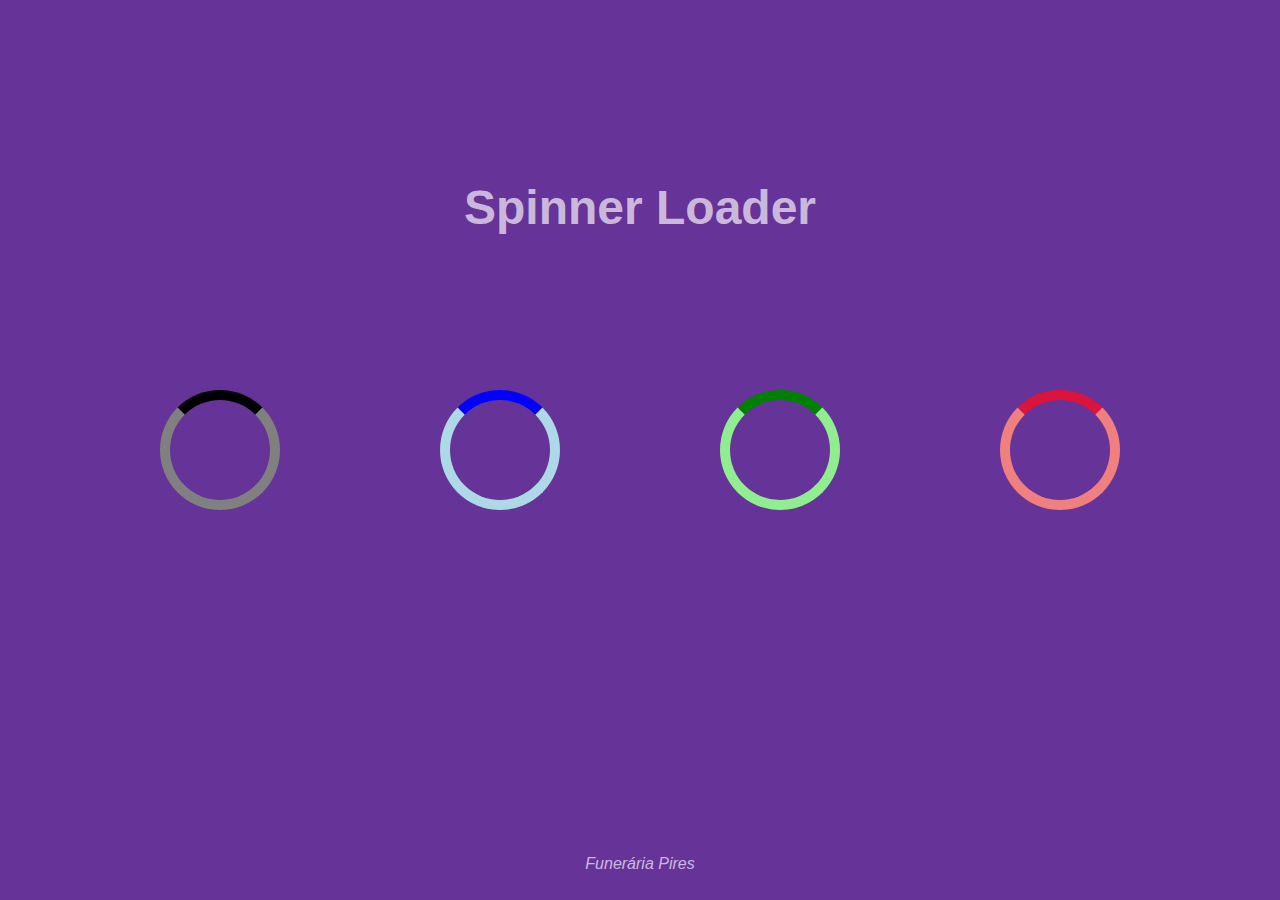
<file: 01-spinner-simples/index.html>
<!DOCTYPE html>
<html lang="en">
<head>
    <meta charset="UTF-8">
    <meta name="viewport" content="width=device-width, initial-scale=1.0">
    <title>spinner loader</title>
    <meta name="author" content="FUNÉRARIA PIRES">
    <meta name="description" content="spinner loader">
    <link rel="stylesheet" href="./spinner.css">
    <link rel="stylesheet" href="style.css">
</head>
<body>
    <div class="spinner black"></div>
    <div class="spinner blue"></div>
    <div class="spinner green"></div>
    <div class="spinner red"></div>
</body>
</html>
</file>
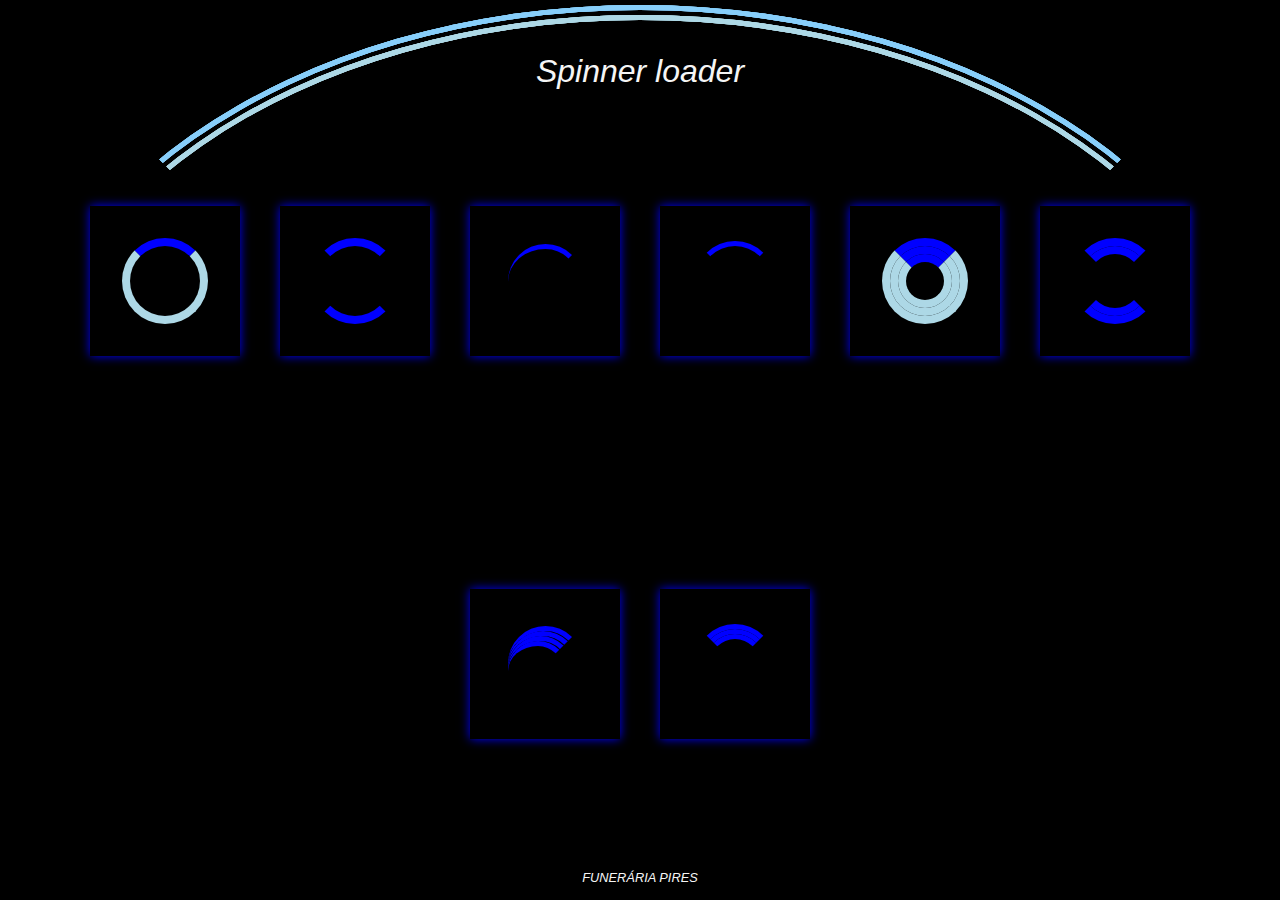
<file: 02-spinner-loader/index.html>
<!DOCTYPE html>
<html lang="pt-br">
<head>
    <meta charset="UTF-8">
    <meta name="viewport" content="width=device-width, initial-scale=1.0">
    <title>spinner loader</title>
    <link rel="stylesheet" href="./spinner.css">
    <link rel="stylesheet" href="style.css">
</head>
<body>
    <header>
        Spinner loader
    </header>
    <main>
        <div> <div class="spinner"></div> </div>
        <div> <div class="spinner-dual"></div> </div>
        <div> <div class="spinner-fast"></div> </div>
        <div> <div class="spinner-triple"></div> </div>

        <div>
            <div class="spinner">
                <div class="spinner">
                    <div class="spinner"></div>
                </div>
            </div>
        </div>

        <div> 
            <div class="spinner-dual">
                <div class="spinner-dual"></div>
            </div>
        </div>

        <div>
             <div class="spinner-fast">
                <div class="spinner-fast">
                    <div class="spinner-fast">
                        <div class="spinner-fast"></div>
                    </div>
                </div>
             </div>
        </div>

        <div> 
            <div class="spinner-triple">
                <div class="spinner-triple">
                    <div class="spinner-triple"></div>
                </div>
            </div> 
        </div>

    </main>
    
    <footer>
       FUNERÁRIA PIRES
    </footer>
</body>
</html>
</file>
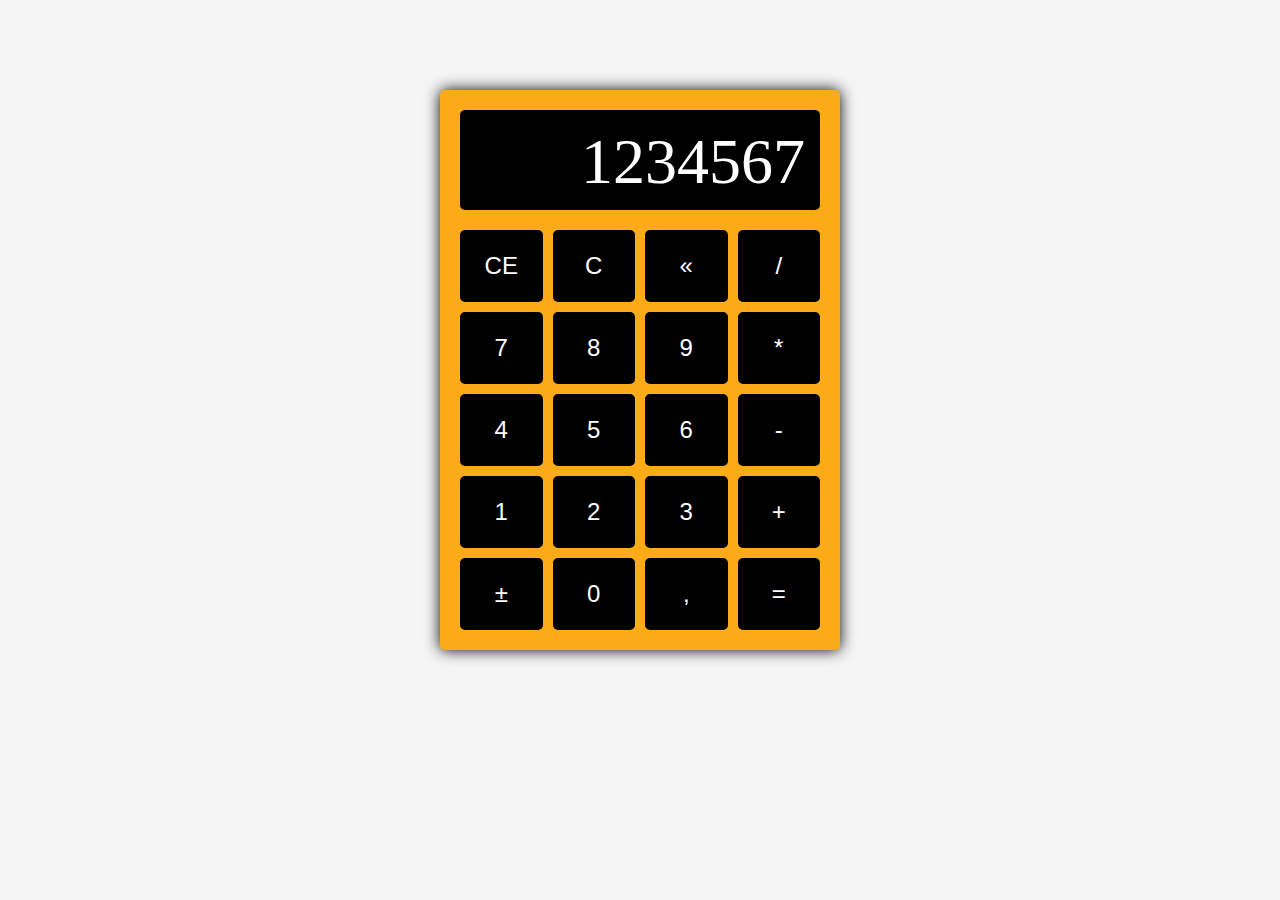
<file: 03-calculadora/index.html>
<!DOCTYPE html>
<html lang="en">
<head>
    <meta charset="UTF-8">
    <meta name="viewport" content="width=device-width, initial-scale=1.0">
    <link rel="stylesheet" href="style.css">
    <title>calculadora</title>
</head>
<body>
    <div class="calculator">
        <div class="display">1234567</div>
        <div class="calculator-buttons">
            <button>CE</button>
            <button>C</button>
            <button>«</button>
            <button>/</button>
            <button>7</button>
            <button>8</button>
            <button>9</button>
            <button>*</button>
            <button>4</button>
            <button>5</button>
            <button>6</button>
            <button>-</button>
            <button>1</button>
            <button>2</button>
            <button>3</button>
            <button>+</button>
            <button>±</button>
            <button>0</button>
            <button>,</button>
            <button>=</button>
        </div>
    </div>
    
</body>
</html>
</file>
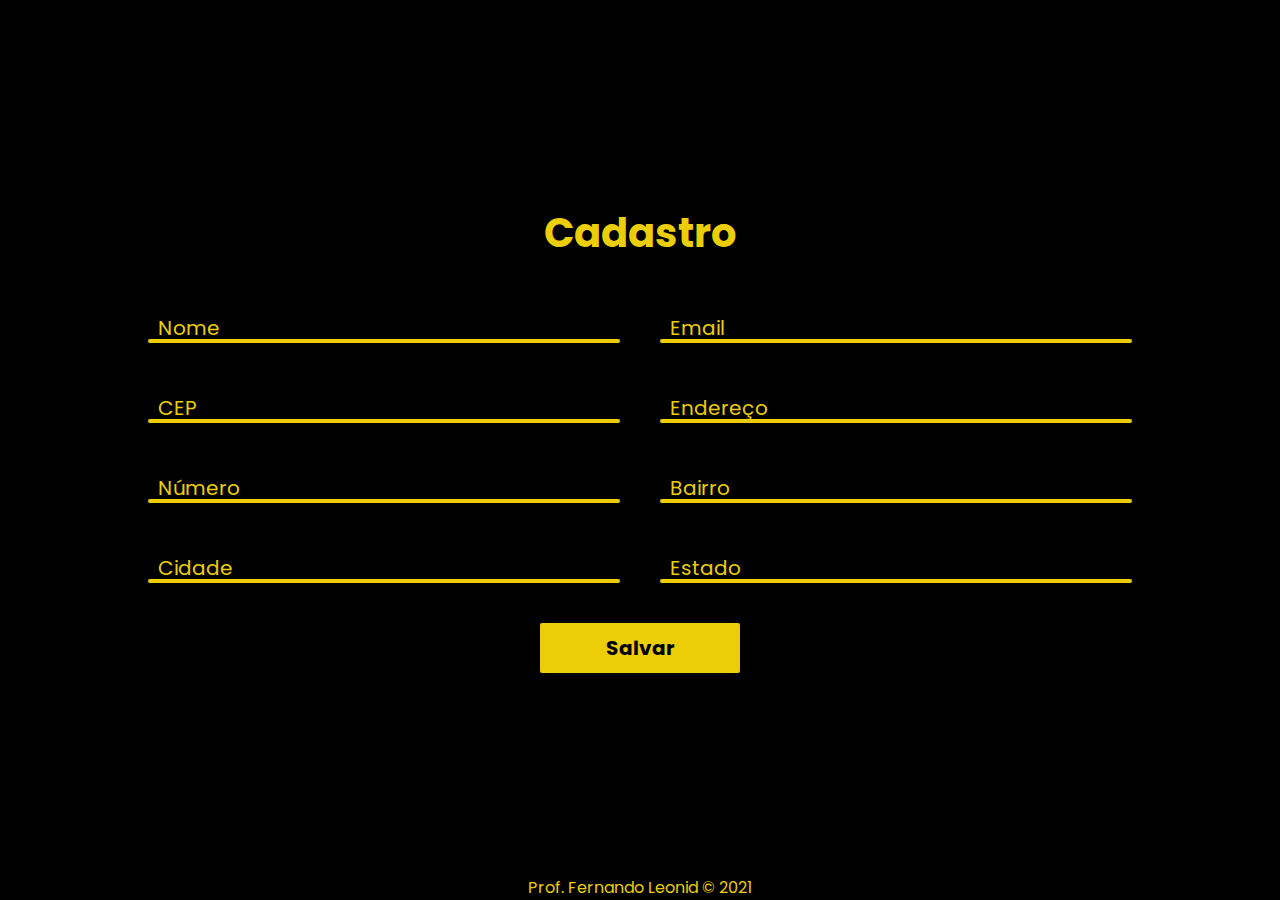
<file: 04-formulario/index.html>
<!DOCTYPE html>
<html lang="pt-br">
<head>
    <meta charset="UTF-8">
    <meta name="viewport" content="width=device-width, initial-scale=1.0">
    <link rel="stylesheet" href=".\style.css">
    <script src="index.js" type="module" defer></script>
    <title>Cadastro</title>
</head>
<body>
    <main class="container">
        <h1 class="title">Cadastro</h1>
        <div class="row">
            <div class="inputbox">
                <input type="text" id="nome" required>
                <label for="nome">Nome</label>
            </div>
            <div class="inputbox">
                <input type="text" id="email"  required>
                <label for="email">Email</label>
            </div>
        </div>
        <div class="row">
            <div class="inputbox">
                <input type="text" id="cep"  required>
                <label for="cep">CEP</label>
            </div>
            <div class="inputbox">
                <input type="text" id="endereco"  required>
                <label for="endereco">Endereço</label>
            </div>
            <div class="inputbox">
                <input type="text" id="numero"  required>
                <label for="numero">Número</label>
            </div>
        <!-- </div> -->
        <!-- <div class="row"> -->
            <div class="inputbox">
                <input type="text" id="bairro"  required>
                <label for="bairro">Bairro</label>
            </div>
            <div class="inputbox">
                <input type="text" id="cidade"  required>
                <label for="cidade">Cidade</label>
            </div>
            <div class="inputbox">
                <input type="text" id="estado"  required>
                <label for="estado">Estado</label>
            </div>
        </div>
        <div class="row">
            <button id="btn">Salvar</button>
        </div>
    </main>
    <footer>
        Prof. Fernando Leonid &#169 2021
    </footer>
</body>
</html>
</file>
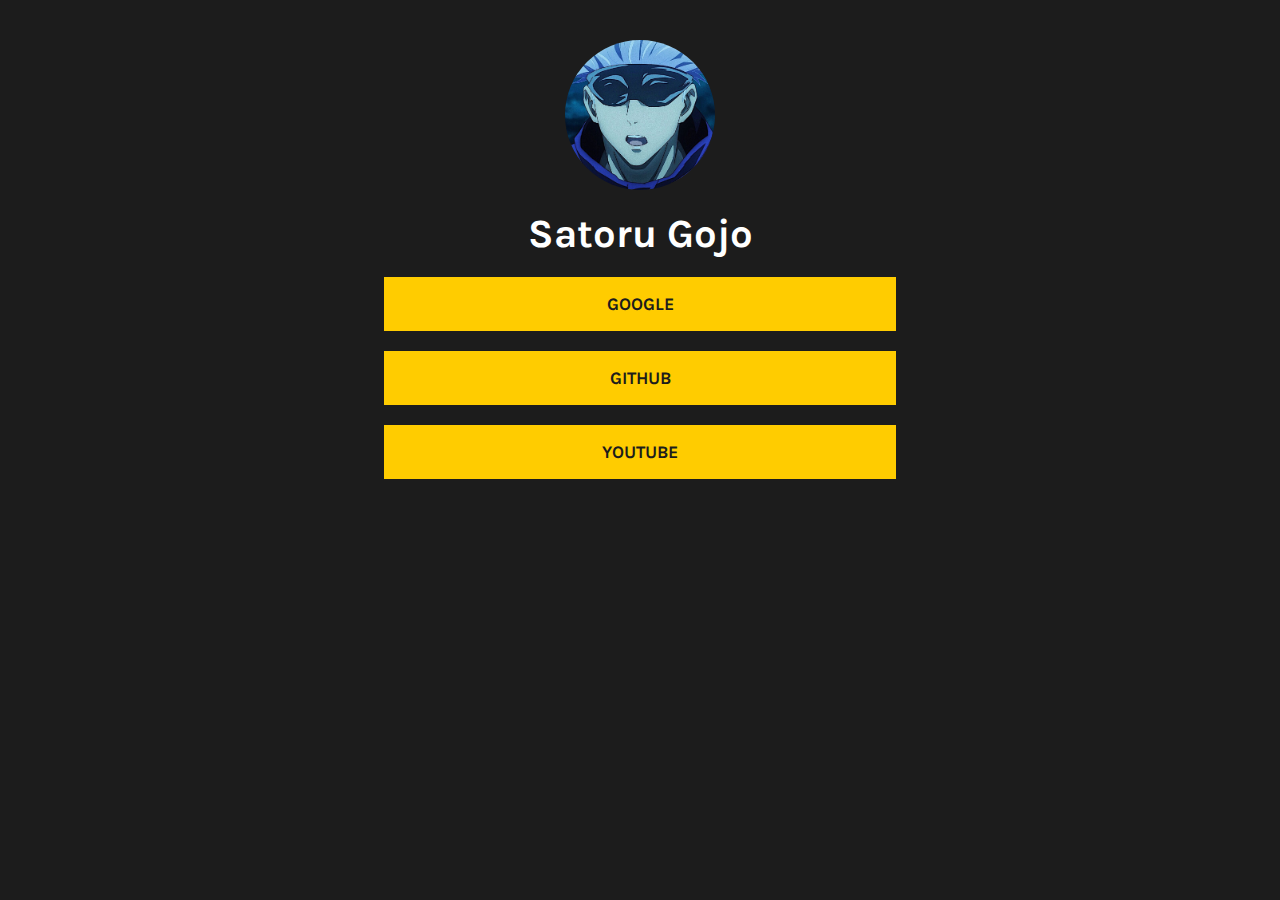
<file: 05-linkTree/index.html>
<!DOCTYPE html>
<html lang="pt-BR">
<head>
    <meta charset="UTF-8">
    <meta http-equiv="X-UA-Compatible" content="IE=edge">
    <meta name="viewport" 
          content="width=device-width, initial-scale=1.0">
    <link rel="stylesheet" href="style.css">
    <title>LinkTree</title>
</head>
<body>
    <div class="link-tree">
        <img src="img/satorugojo.jpg" alt="Satoru Gojo">
        <h1>Satoru Gojo</h1>
        <a href="http://www.google.com">Google</a>
        <a href="http://www.github.com" >github</a>
        <a href="http://www.youtube.com" >youtube</a>
    </div>
</body>
</html>
</file>
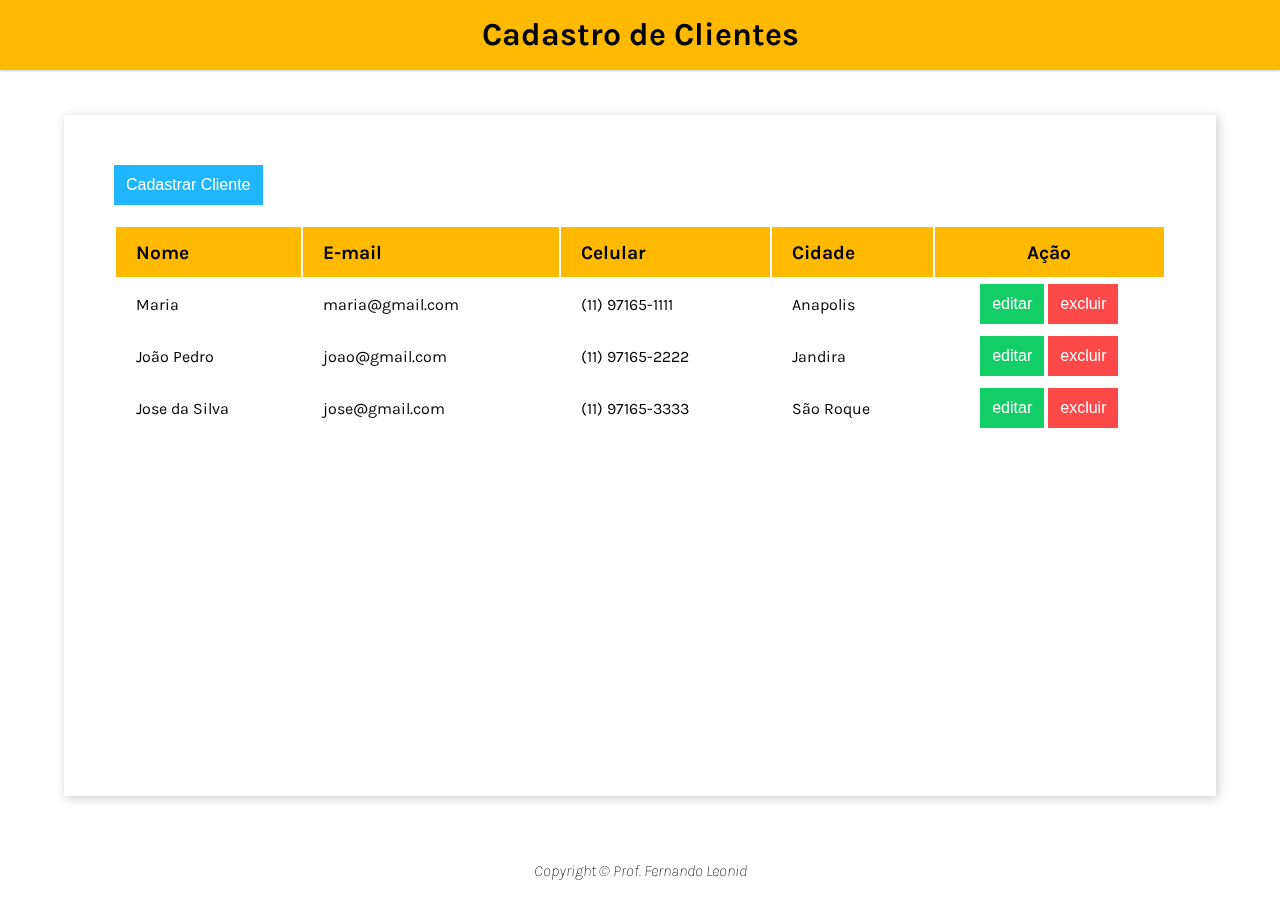
<file: 07-crud/index.html>
<!DOCTYPE html>
<html lang="pt-BR">
<head>
    <meta charset="UTF-8">
    <meta http-equiv="X-UA-Compatible" content="IE=edge">
    <meta name="viewport" content="width=device-width, initial-scale=1.0">
    <link rel="preconnect" href="https://fonts.gstatic.com">
    <link href="https://fonts.googleapis.com/css2?family=Karla:ital,wght@0,400;0,700;1,200;1,800&display=swap" rel="stylesheet">
    <link rel="stylesheet" href="css/main.css">
    <link rel="stylesheet" href="css/button.css">
    <link rel="stylesheet" href="css/records.css">
    <link rel="stylesheet" href="css/modal.css">
    <script src="main.js" defer></script>
    <title>CRUD</title>
</head>
<body>
    <header>
        <h1 class="header-title">Cadastro de Clientes</h1>
    </header>
    <main>
        <button type="button" class="button blue mobile" id="cadastrarCliente">Cadastrar Cliente</button>
        <table class="records">
            <thead>
                <tr>
                    <th>Nome</th>
                    <th>E-mail</th>
                    <th>Celular</th>
                    <th>Cidade</th>
                    <th>Ação</th>
                </tr>
            </thead>
            <tbody>
                <tr>
                    <td>Maria</td>
                    <td>maria@gmail.com</td>
                    <td>(11) 97165-1111</td>
                    <td>Anapolis</td>
                    <td>
                        <button type="button" class="button green">editar</button>
                        <button type="button" class="button red">excluir</button>
                    </td>
                </tr>
                <tr>
                    <td>João Pedro</td>
                    <td>joao@gmail.com</td>
                    <td>(11) 97165-2222</td>
                    <td>Jandira</td>
                    <td>
                        <button type="button" class="button green">editar</button>
                        <button type="button" class="button red">excluir</button>
                    </td>
                </tr>
                <tr>
                    <td>Jose da Silva</td>
                    <td>jose@gmail.com</td>
                    <td>(11) 97165-3333</td>
                    <td>São Roque</td>
                    <td>
                        <button type="button" class="button green">editar</button>
                        <button type="button" class="button red">excluir</button>
                    </td>
                </tr>
            </tbody>
        </table>
        <div class="modal" id="modal">
            <div class="modal-content">
                <header class="modal-header">
                    <h2>Novo Cliente</h2>
                    <span class="modal-close" id="modalClose">&#10006;</span>
                </header>
                <form class="modal-form">
                    <input type="text" class="modal-field" placeholder="Nome do Cliente">
                    <input type="email" class="modal-field" placeholder="e-mail do Cliente">
                    <input type="text" class="modal-field" placeholder="Celular do Cliente">
                    <input type="text" class="modal-field" placeholder="Cidade do Cliente">
                </form>
                <footer class="modal-footer">
                    <button class="button green">Salvar</button>
                    <button class="button blue">Cancelar</button>
                </footer>
            </div>
        </div>
    </main>
    <footer>
        Copyright &copy; Prof. Fernando Leonid
    </footer>
</body>
</html>
</file>
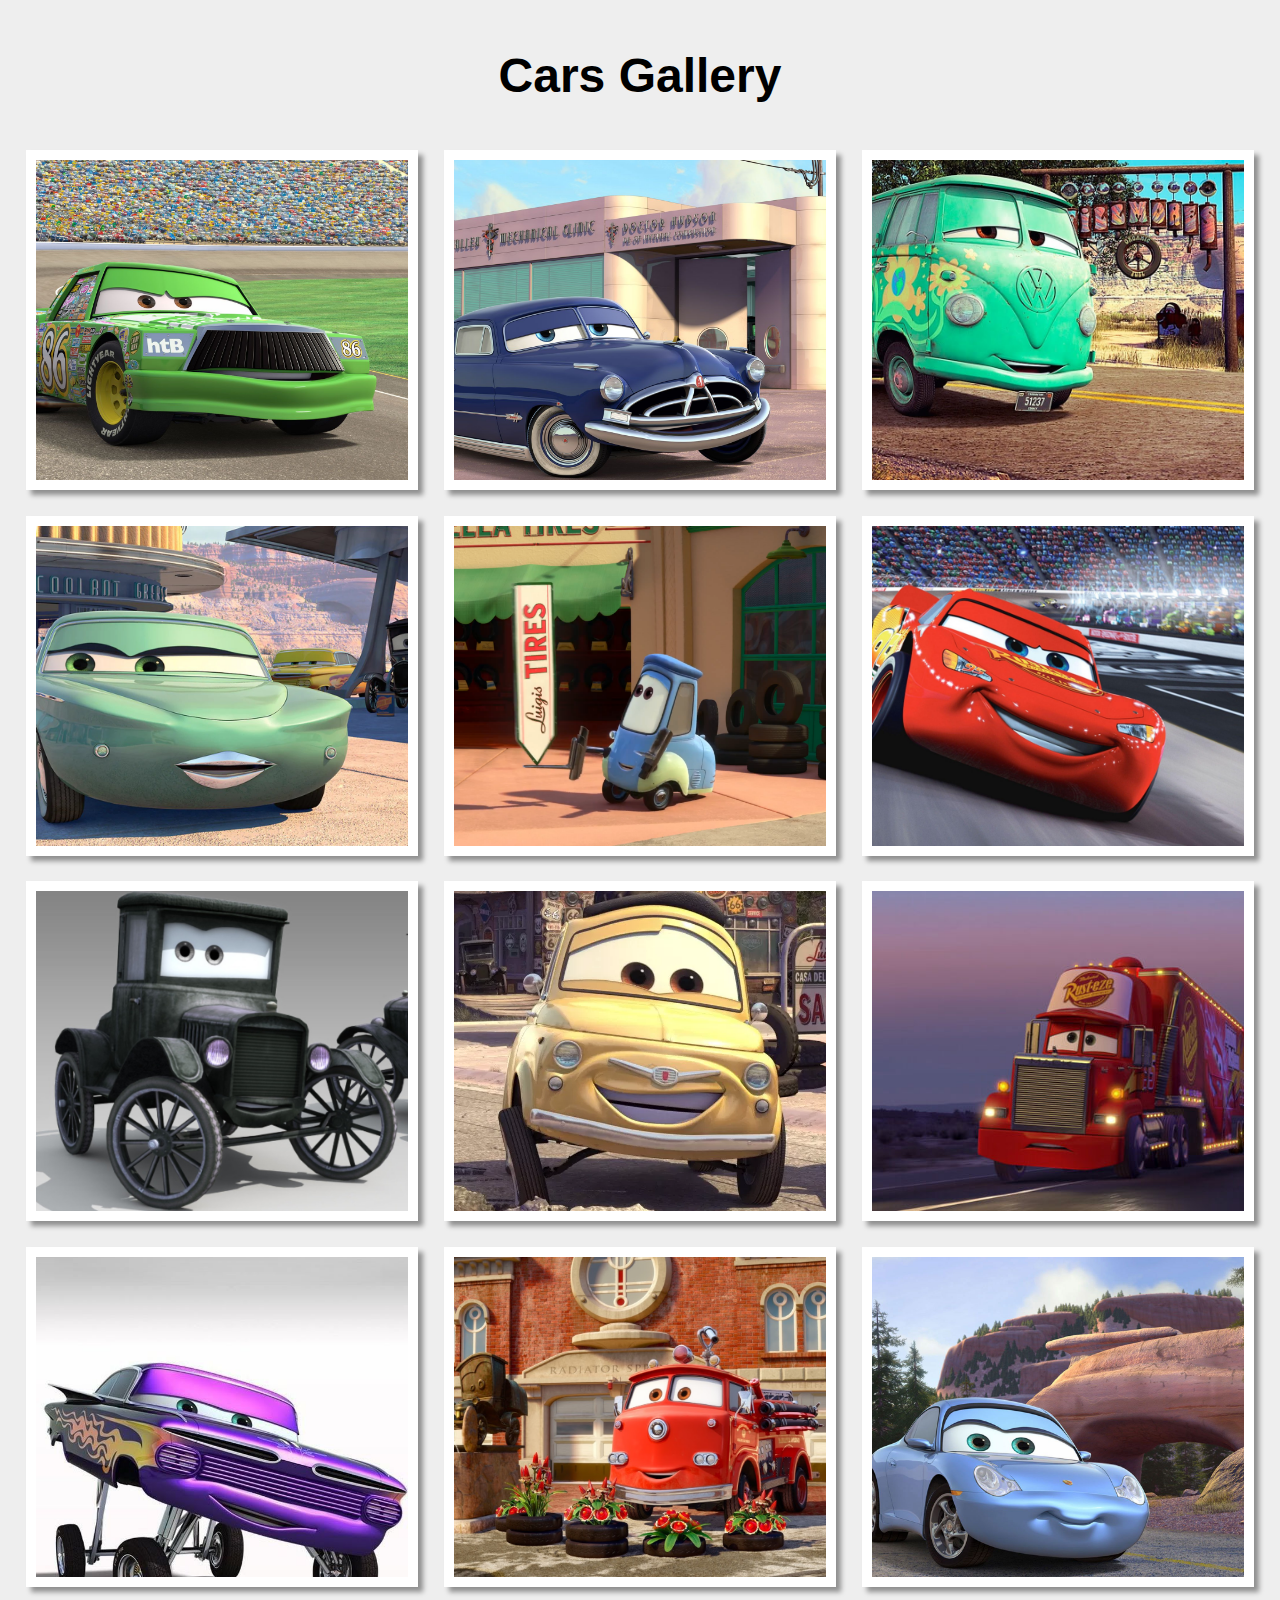
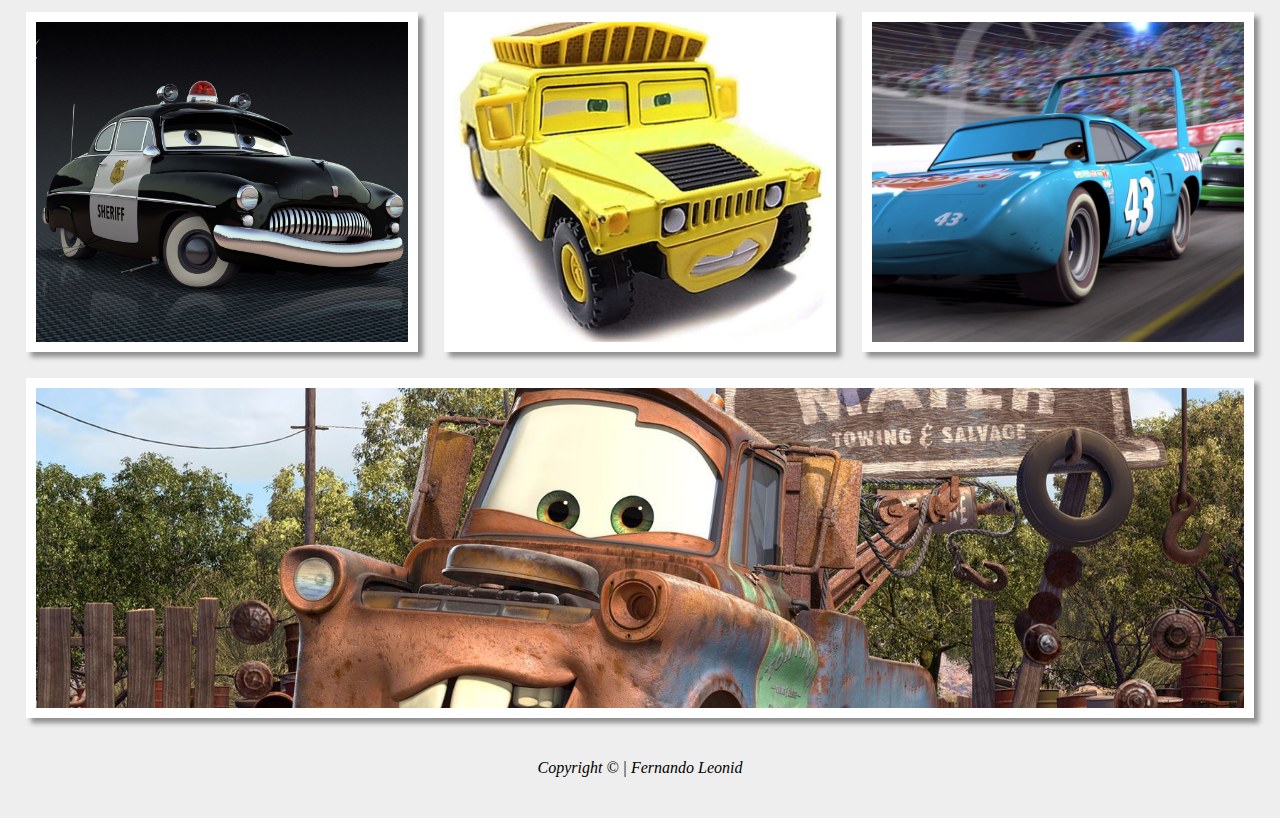
<file: 09-gallery-photos-flex/index.html>
<!DOCTYPE html>
<html lang="pt-BR">
<head>
    <meta charset="UTF-8">
    <meta http-equiv="X-UA-Compatible" content="IE=edge">
    <meta name="viewport" content="width=device-width, initial-scale=1.0">
    <link rel="stylesheet" href="style.css">
    <title>Cars Gallery</title>
</head>
<body>
    <header>
        <h1>Cars Gallery</h1>
    </header>
    <main>
        <div class="gallery-container">
            <a href="#chick-hicks" class="gallery-items">
                <img src="img/Chick Hicks.jpg" alt="Chick Hicks">
            </a>
            <a href="img/doctor hudson.jpg" class="gallery-items">
                <img src="img/doctor hudson.jpg" alt="Doctor Hudson">
            </a>
            <a href="img/Fillmore.jpg" class="gallery-items">
                <img src="img/Fillmore.jpg" alt="Fillmore">
            </a>
            <a href="img/flo.jpg" class="gallery-items">
                <img src="img/flo.jpg" alt="Flo">
            </a>
            <a href="img/Guido.png" class="gallery-items">
                <img src="img/Guido.png" alt="Guido">
            </a>
            <a href="img/lightning-mcqueen.jpg" class="gallery-items">
                <img src="img/lightning-mcqueen.jpg" alt="lightning-mcqueen">
            </a>
            <a href="img/Lizzie.jpg" class="gallery-items">
                <img src="img/Lizzie.jpg" alt="Lizzie">
            </a>
            <a href="img/Luigi.png" class="gallery-items">
                <img src="img/Luigi.png" alt="Luigi">
            </a>
            <a href="img/Mack.jpg" class="gallery-items">
                <img src="img/Mack.jpg" alt="Mack">
            </a>
            <a href="img/Ramone.jpg" class="gallery-items">
                <img src="img/Ramone.jpg" alt="Ramone">
            </a>
            <a href="img/Ruivo.jpg" class="gallery-items">
                <img src="img/Ruivo.jpg" alt="Ruivo">
            </a>
            <a href="img/Sally Carrera.jpg" class="gallery-items">
                <img src="img/Sally Carrera.jpg" alt="Sally">
            </a>
            <a href="img/Sheriff.jpg" class="gallery-items">
                <img src="img/Sheriff.jpg" alt="Sheriff">
            </a>
            <a href="img/sven.jpg" class="gallery-items">
                <img src="img/sven.jpg" alt="Sven">
            </a>
            <a href="img/The King.jpg" class="gallery-items">
                <img src="img/The King.jpg" alt="The King">
            </a>
            <a href="img/Tow Mater.jpg" class="gallery-items">
                <img src="img/Tow Mater.jpg" alt="Tow Mater">
            </a>
        </div>        
    </main>
    <footer>
        <span>Copyright &copy; | Fernando Leonid</span>
    </footer>
</body>
</html>
</file>
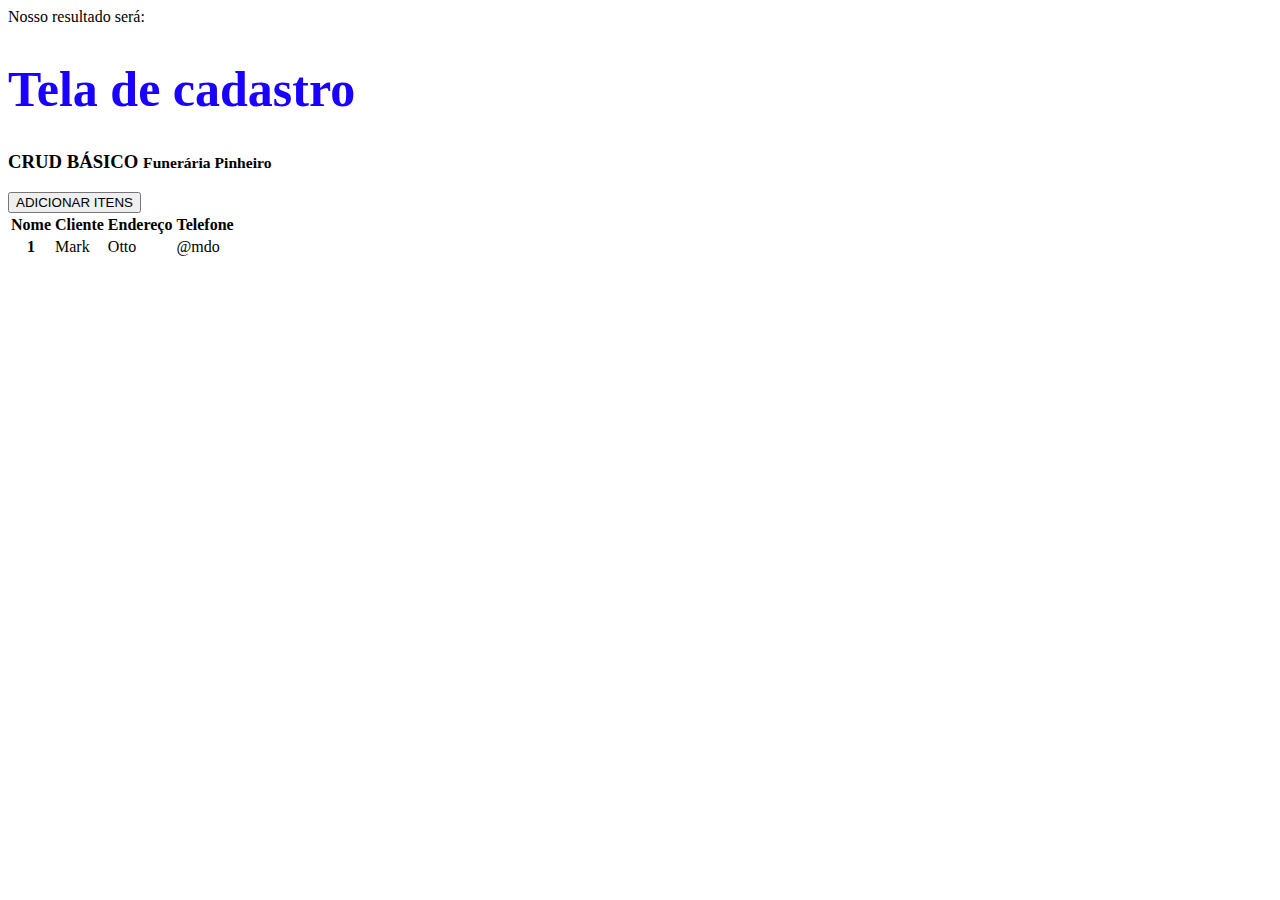
<file: principal/index.html>
<!DOCTYPE html>
<html lang="pt-BR">
<head>
    <meta charset="UTF-8">
    <meta name="viewport" content="width=device-width, initial-scale=1.0">
    <meta http-equiv="X-UA-Compatible" content="ie=edge">
    <link rel="stylesheet" href="style.css">
    <link href="https://cdn.jsdelivr.net/npm/bootstrap@5.0.2/dist/css/bootstrap.min.css" rel="stylesheet" integrity="sha384-EVSTQN3/azprG1Anm3QDgpJLIm9Nao0Yz1ztcQTwFspd3yD65VohhpuuCOmLASjC" crossorigin="anonymous">
    <script src="https://cdn.jsdelivr.net/npm/bootstrap@5.0.2/dist/js/bootstrap.bundle.min.js" integrity="sha384-MrcW6ZMFYlzcLA8Nl+NtUVF0sA7MsXsP1UyJoMp4YLEuNSfAP+JcXn/tWtIaxVXM" crossorigin="anonymous"></script>
    Nosso resultado será:

    <title>Document</title>
</head>
<body>
    <h1 id="tituloPrincipal" class="tituloSistemas">Tela de cadastro</h1>
<div class="container-fluid">
<div class="row">
<div class="col-md-12">
<h3>
CRUD BÁSICO

<small class="text-muted">Funerária Pinheiro</small>

</h3>
</div>
</div>
</div>
<div class="row">
<div class="col-md-12">

    <button type="button" class="btn btn-primary float-right">ADICIONAR ITENS</button>
</div>
</div>

<div class="class">

<div class="col-md-12">

    <table class="table table-hover">
  <thead>
    <tr>
      <th scope="col">Nome</th>
      <th scope="col">Cliente</th>
      <th scope="col">Endereço</th>
      <th scope="col">Telefone</th>
    </tr>
  </thead>
  <tbody>
    <tr>
      <th scope="row">1</th>
      <td>Mark</td>
      <td>Otto</td>
      <td>@mdo</td>
    </tr>
   

       
      </table>
</div>

</div>










    <script src="https://cdn.jsdelivr.net/npm/@popperjs/core@2.11.6/dist/umd/popper.min.js" integrity="sha384-oBqDVmMz9ATKxIep9tiCxS/Z9fNfEXiDAYTujMAeBAsjFuCZSmKbSSUnQlmh/jp3" crossorigin="anonymous"></script>
    <script src="https://cdn.jsdelivr.net/npm/bootstrap@5.2.1/dist/js/bootstrap.min.js" integrity="sha384-7VPbUDkoPSGFnVtYi0QogXtr74QeVeeIs99Qfg5YCF+TidwNdjvaKZX19NZ/e6oz" crossorigin="anonymous"></script>
<script src="index.js"></script>

</body>



</html>
</file>
<file: 01-spinner-simples/spinner.css>
.spinner {
    width: 100px;
    height: 100px;
    border: 10px solid black;
    border-radius: 50%;
    animation: spin 1s linear infinite;
}

.spinner.black {
    border-color: #808080;
    border-top-color: black;
}

.spinner.red {
    border-color: lightcoral;
    border-top-color:crimson;
}

.spinner.blue {
    border-color: lightblue;
    border-top-color: blue;
}

.spinner.green {
    border-color: lightgreen;
    border-top-color: green;
}

@keyframes spin {
    to {
        transform: rotate(360deg);
    }
}
</file>
<file: 01-spinner-simples/style.css>
* {
    padding: 0;
    margin: 0;
}

body {
    display: flex;
    width: 100vw;
    height: 100vh;
    justify-content: space-evenly;
    align-items: center;
    background-color: rebeccapurple;
}

body::before {
    content: "Spinner Loader";
    position: absolute;
    top: 20vh;
    font: bolder 3em arial;
    color: #ffffffaa;
}
body::after {
    content: "Funerária Pires";
    position: absolute;
    top:95vh;
    font: italic 1em arial;
    color: #ffffffaa;
}
</file>
<file: 02-spinner-loader/spinner.css>
.spinner {
    width: 70px;
    height: 70px;
    border: 8px solid lightblue;
    border-top-color: blue ;
    border-radius: 50%;
    animation: spin 2s linear infinite;
}

.spinner>div{
    box-sizing: border-box;
    width: 100%;
    height: 100%;
}

.spinner-dual {
    width: 70px;
    height: 70px;
    border: 8px solid transparent;
    border-top-color: blue;
    border-bottom-color: blue;
    border-radius: 50%;
    animation: spin 1.5s linear infinite;  
}

.spinner-dual>div{
    box-sizing: border-box;
    width: 100%;
    height: 100%;
    animation: spin .8s reverse linear infinite;
}

.spinner-fast {
    width: 70px;
    height: 70px;
    border-top: 5px solid blue;
    border-right: 5px solid transparent;
    border-radius: 50%;
    animation: spin 1s linear infinite;
}

.spinner-fast>div{
    box-sizing: border-box;
    width: 100%;
    height: 100%;
    animation: spin 3s linear infinite;
}

.spinner-triple {
    width: 70px;
    height: 70px;
    border: 5px solid transparent;
    border-top-color: blue ;
    border-radius: 50%;
    animation: spin 2s linear infinite;
}

.spinner-triple::before {
    content: "";
    border: 5px solid transparent;
    border-top-color: lightskyblue ;
    border-radius: 50%;
    position: absolute;
    top: 5px;
    left: 5px;
    right: 5px;
    bottom: 5px;
    animation: spin 2s linear infinite;
}

.spinner-triple::after {
    content: "";
    border: 5px solid transparent;
    border-top-color: lightblue;
    border-radius: 50%;
    position: absolute;
    top: 15px;
    left: 15px;
    right: 15px;
    bottom: 15px;
    animation: spin 1s linear infinite;
}

.spinner-triple>div{
    box-sizing: border-box;
    width: 100%;
    height: 100%;
    animation: spin 1.5s linear infinite;
}

@keyframes spin {
    100% {
        transform: rotate(360deg);
    }
}
</file>
<file: 02-spinner-loader/style.css>
* {
    margin: 0;
    padding: 0;
}

header {
    width: 100vw;
    height: 10vh;
    display: flex;
    justify-content: center;
    align-items: flex-end;
    background-color: black;
    color: whitesmoke;
    font: italic 2em arial;
}
main{
    display: flex;
    justify-content: center;
    align-items: center;
    flex-wrap: wrap;
    width: 100vw;
    height: 85vh;
    background-color: black;
}

main>div{
    display: flex;
    justify-content: center;
    align-items: center;
    margin: 20px;
    width: 150px;
    height: 150px;
    box-shadow: 0 0 10px blue;
}

footer {
    background-color: black;
    color: whitesmoke;
    font: italic .8em/5vh arial;
    text-align: center;
}
</file>
<file: 03-calculadora/style.css>
* {
    margin: 0;
    padding: 0;
    box-sizing: border-box;
}

body{
    background-color: whitesmoke;
    padding: 90px 0;
}

.calculator {
    width: 400px;
    margin: 0 auto;
    background-color: #FBAB18;
    padding: 20px;
    border-radius: 5px;
    box-shadow: 0 0 15px black;
}

.display{
    display: flex;
    justify-content: flex-end;
    width: 100%;
    height: 100px;
    margin-bottom: 20px;
    padding: 15px;
    background-color: black;
    color: white;
    font: normal 4rem serif;
    overflow: hidden;
    border-radius: 5px;
}

.calculator-buttons{
    display: grid;
    grid-template-columns: 1fr 1fr 1fr 1fr;
    grid-gap: 10px;
}

.calculator button{
    background-color: black;
    color: white;
    padding: 20px;
    border-radius: 5px;
    font-size: 1.5rem;
    outline: none;
    cursor: pointer;
    border: 2px solid black;
}

button:hover{
    background-color: #FBAB18;
    color: black;
}
</file>
<file: 05-linkTree/style.css>
@import url('https://fonts.googleapis.com/css2?family=Karla:wght@400;700&display=swap');

* {
    margin: 0;
    padding: 0;
    box-sizing: border-box;
    color: #FFF;
    font-family: 'Karla', sans-serif;
}

:root {
    --bgcolor : #1C1C1C;
    --accentcolor: #FFCC00;
}

body {
    background-color: var(--bgcolor);
}

.link-tree {
    display: flex;
    flex-direction: column;
    align-items: center;
    width: 90vw;
    margin: 40px auto;
    gap: 20px;
}
.link-tree img {
    width: 150px;
    height: 150px;
    border-radius: 50%;
}
.link-tree h1 {
    font-size: 2.5rem;
}

.link-tree a {
    background-color: var(--accentcolor);
    color: var(--bgcolor);
    width: 100%;
    padding: 15px;
    text-decoration: none;
    text-align: center;
    text-transform: uppercase;
    font-size: 1.1rem;
    font-weight: bold;
    border: solid 2px var(--accentcolor);
    transition: all 0.5s linear;
}

.link-tree a:hover {
    background-color: var(--bgcolor);
    color: var(--accentcolor);
}

@media (min-width: 1024px) {
    .link-tree {
        width: 40vw;
    }
}
</file>
<file: 07-crud/css/main.css>
*{
    padding: 0;
    margin: 0;
    box-sizing: border-box;
}

:root{
    --primary-color: #FFBA00;
    --secundary-color: #FFF1CC;
    --shadow-color: #CCC;
    --text-color: #FFF;
}

body{
    min-height: 100vh;
    display: flex;
    flex-direction: column;
    font-family: 'karla', sans-serif;
    position:relative;
}

header{
    background-color: var(--primary-color);
    height: 70px;
    text-align: center;
    line-height: 70px;
    box-shadow: 0 1px 2px var(--shadow-color);
}

.header-title{
    color: black;
    font-size: 2rem;
}

main{
    flex-grow: 1;
    display: flex;
    flex-direction: column;
    align-items: flex-start;
    width: 90%;
    margin: 5vh auto;
    padding: 50px;
    box-shadow: 2px 2px 10px var(--shadow-color);
    gap: 20px;
}

footer{
    width:100;
    text-align: center;
    font-weight: 200;
    font-style: italic;
    padding: 20px;
}

@media (max-width:480px){
    header{
        position:fixed;
        width:100%;
    }
    .header-title{
        font-size: 1.5rem;
    }

    main{
        padding: 0;
        margin: 20px 0 0 0;
        width:100%;
        box-shadow: none;
    }
}
</file>
<file: 07-crud/css/button.css>
.button{
    border-style: none;
    height: 40px;
    padding: 6px 12px;
    background-color: black;
    color: white;
    font-size: 1rem;
    cursor: pointer;
    transition: box-shadow .6s ease;
}

.button.blue{
    background-color: #1FB6FF;
}

button.green{
    background-color: #13CE66;
}

button.red{
    background-color: #FF4949;
}

.button:hover{
    box-shadow: inset 200px 0 0 #00000055;
}

@media(max-width:480px){
    .button.mobile{
        color:transparent;
        font-size:0;
        width:50px;
        height:50px;
        border-radius: 50%;
        position:fixed;
        top: 90vh;
        left: 80vw;
    }
    .button.mobile::before{
        content: "+";
        color:black;
        font-size:2rem;
        width:100%;
        height:100%;
    }
}
</file>
<file: 07-crud/css/records.css>
.records{
    width: 100%;
    user-select: none;
    text-align: left;
}

.records th{
    height: 50px;
    background-color: var(--primary-color);
    padding-left: 20px;
    font-size: 1.2rem;    
}
.records td{
    height: 50px;
    padding-left: 20px;
}

.records th:last-child,
.records td:last-child{
    padding: 0;
    min-width: 140px;
    text-align: center;
}

.records tr:hover{
    background-color: var(--secundary-color);
}

@media(max-width:480px){
    .records{
        border-spacing: 5px;
    }
    .records thead{
        display:none;
    }
    .records tr{
        box-shadow: 0 1px 3px var(--shadow-color);
    }
    .records td:not(:first-child){
        display:flex;
        justify-content: space-between;
        padding: 0 20px;
    }

    .records td{
        margin:10px 0;
    }

    .records tr:hover{
        background-color: inherit;
    }
}
</file>
<file: 07-crud/css/modal.css>
.modal{
    position: fixed;
    top:0;
    left:0;
    width: 100%;
    height: 100%;
    background: #00000090;
    opacity: 0;
    z-index: -1;
}

.modal.active{
    opacity: 1;
    z-index: 1;
}

.modal-content{
    display: flex;
    flex-direction: column;
    gap:20px;
    width: 50vw;
    margin: 15vh auto;
    padding-bottom: 20px;
    background-color: white;
    box-shadow: 1px 1px 10px black;
}

.modal-header{
    display: flex;
    position: relative;
    justify-content: center;
    height: 40px;
    line-height: 40px;
    font-size: 1rem;
}



.modal-close{
    position: absolute;
    right: 0;
    display: block;
    width: 40px;
    height: 40px;
    text-align: center;
    user-select: none;
    cursor: pointer;
}

.modal-close:hover{
    background-color: #FF4949;
    color: white;
}

.modal-form{
    display: flex;
    justify-content: space-between;
    flex-wrap: wrap;
    gap: 20px;
    padding: 0 20px;
}

.modal-field{
    width: calc(50% - 10px);
    height: 40px;
    outline-style: none;
    border-style: none;
    box-shadow: 0 0 2px black;
    padding: 0 10px;
    font-size:1rem;
}

.modal-field:focus{
    border: 2px solid var(--primary-color);
    box-shadow: 0 0 3px var(--primary-color);
}


.modal-footer{
    background-color: inherit;
    text-align: right;
    padding: 0 20px;
}

@media (max-width:480px){
    .modal{
        top:100%;
        transition: all 1s ease;
    }
    .modal.active{
        top:0;
    }
    .modal-content{
        margin:0;
        width:100%;
        position:fixed;
    }
    .modal-field{
        width:100%;
    }
}
</file>
<file: 09-gallery-photos-flex/style.css>
*{
    padding: 0;
    margin: 0;
    box-sizing: border-box;
}
body{
    background-color: #eee;
}
header{
    height: 150px;
    display: flex;
    justify-content: center;
    align-items: center;
}
header h1{
    font-family: Arial, Helvetica, sans-serif;
    font-size: 3rem;
    font-weight: 900;
    color: #000;
}
.gallery-container{
    display: flex;
    flex-wrap: wrap;
    justify-content: space-evenly;
    gap: 2vw;
    padding: 0 2vw;
}
.gallery-items{
    width: 340px;
    height: 340px;
    border: 10px solid #FFF;
    box-shadow: 5px 5px 5px #0006;
    flex-grow: 1;
    transition: transform .5s linear;
}
.gallery-items img {
    width: 100%;
    height: 100%;
    object-fit: cover;
}

.gallery-items:hover{
    transform: scale(1.3);
}



footer{
    height: 100px;
    display: flex;
    justify-content: center;
    align-items: center;
    color: #000;
    font-style: italic;
}
</file>
<file: principal/style.css>
h1{
color: blueviolet;
font-size: 50px;

}
#tituloPrincipal{
color: rgb(25, 0, 255);

}

.tituloSistemas{

    color: red


}
</file>
